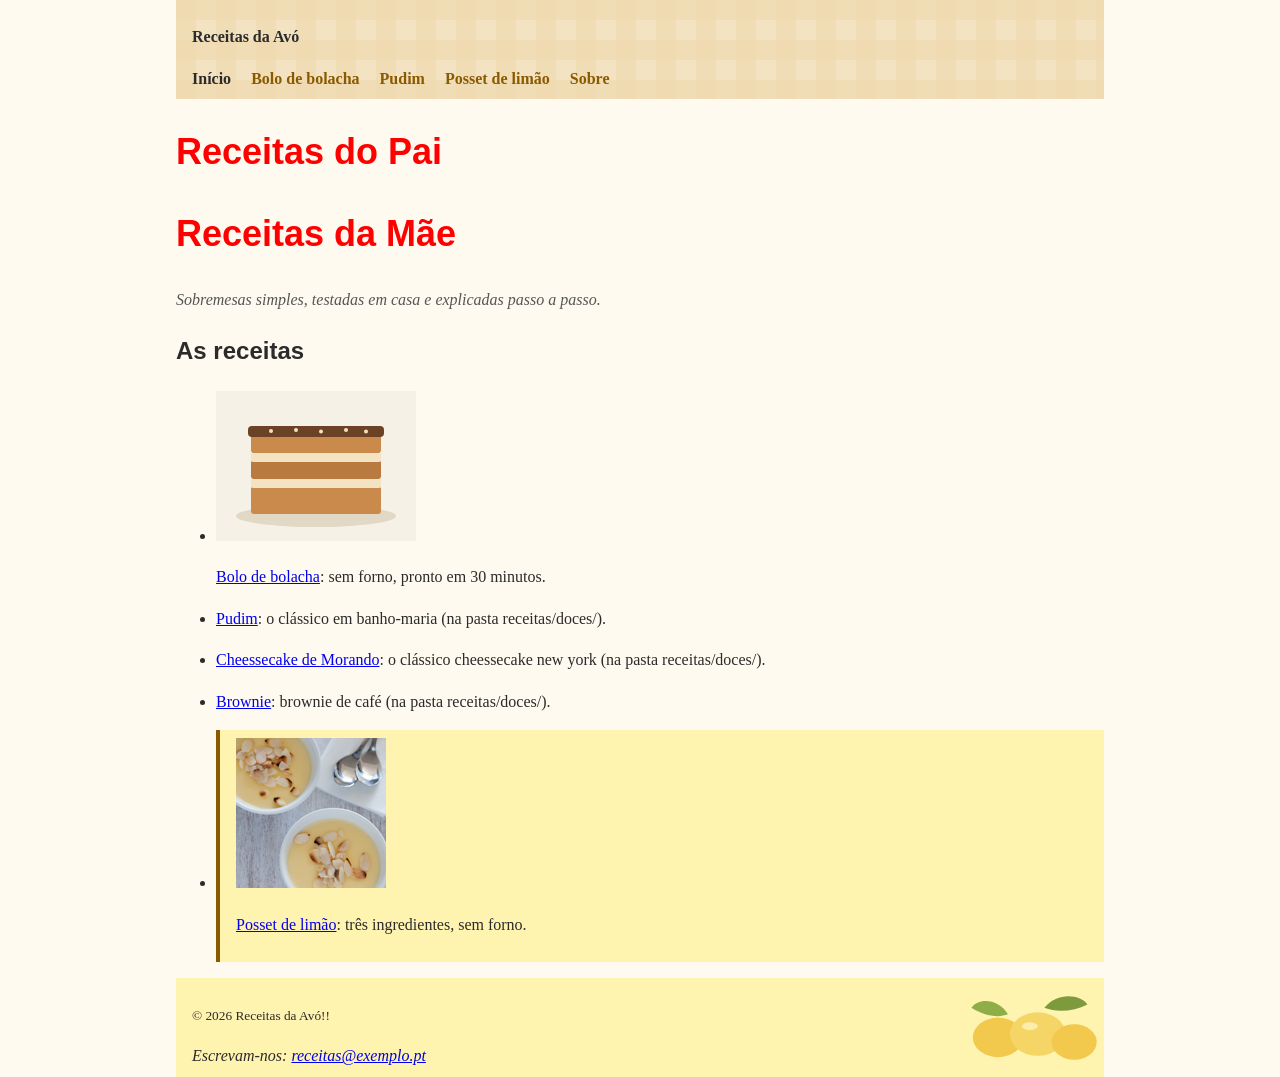
<file: index.html>
<!DOCTYPE html>
<html lang="pt-PT">
<head>
  <meta charset="UTF-8">
  <meta name="viewport" content="width=device-width, initial-scale=1.0">
  <meta name="description" content="Receitas da família, explicadas passo a passo.">
  <title>Receitas da Avó · Início</title>
  <link rel="stylesheet" href="css/estilos.css">
</head>
<body>
  <header>
    <p><strong>Receitas da Avó</strong></p>
    <nav>
      <ul>
        <li><strong>Início</strong></li>
        <li><a href="receitas/bolo-de-bolacha.html">Bolo de bolacha</a></li>
        <li><a href="receitas/doces/pudim.html">Pudim</a></li>
        <li><a href="receitas/posset-de-limao.html">Posset de limão</a></li>
        <li><a href="sobre.html">Sobre</a></li>
      </ul>
    </nav>
  </header>

  <main>
    <h1 id="topo">Receitas do Pai</h1>
    <h1 id="topo">Receitas da Mãe</h1>
    <p class="intro">Sobremesas simples, testadas em casa e explicadas <em>passo a passo</em>.</p>

    <section>
      <h2>As receitas</h2>
      <ul>
        <li>
          <!-- link com imagem: o alt diz para onde vamos -->
          <a href="receitas/bolo-de-bolacha.html">
            <img src="img/bolo-de-bolacha.svg" alt="Bolo de bolacha" width="200" height="150">
          </a>
          <p><a href="receitas/bolo-de-bolacha.html">Bolo de bolacha</a>: sem forno, pronto em 30 minutos.</p>
        </li>
        <li>
          <p><a href="receitas/doces/pudim.html">Pudim</a>: o clássico em banho-maria (na pasta receitas/doces/).</p>
        </li>
        <li>
          <p><a href="receitas/doces/cheessecake.html">Cheessecake de Morando</a>: o clássico cheessecake new york (na pasta receitas/doces/).</p>
        </li>
         <li>
          <p><a href="receitas/doces/brownie.html">Brownie</a>: brownie de café (na pasta receitas/doces/).</p>
        </li>
        <li class="nova">
          <a href="receitas/posset-de-limao.html">
            <img src="img/lemon-posset.jpg" alt="Posset de limão" width="150" height="150">
          </a>
          <p><a href="receitas/posset-de-limao.html">Posset de limão</a>: três ingredientes, sem forno.</p>
        </li>
      </ul>
    </section>

   
  </main>

  <footer>
    <p><small>© 2026 Receitas da Avó!!</small></p>
    <address>Escrevam-nos: <a href="mailto:receitas@exemplo.pt">receitas@exemplo.pt</a></address>
  </footer>
</body>
</html>
</file>
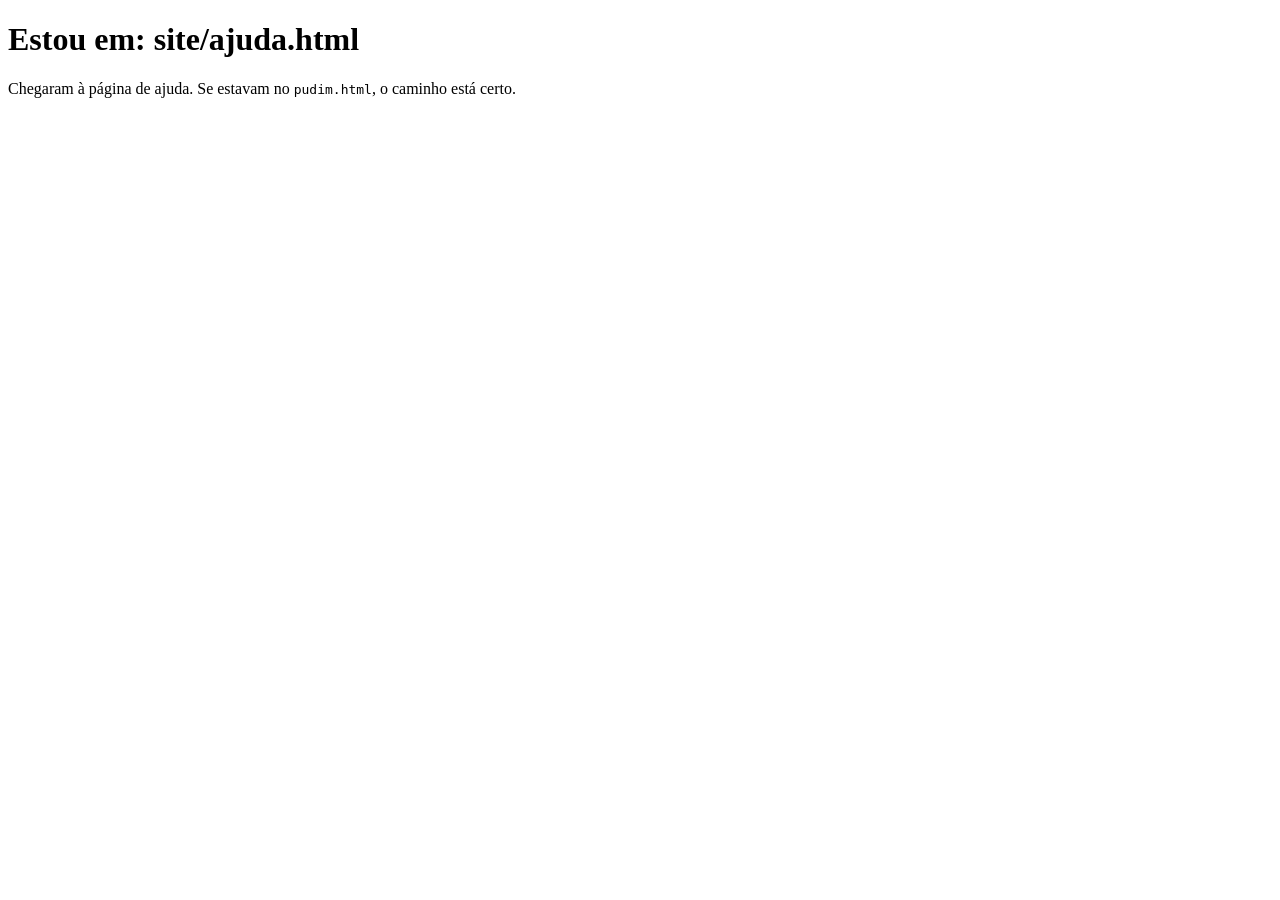
<file: ajuda.html>
<!DOCTYPE html>
<html lang="pt-PT">
<head>
  <meta charset="UTF-8">
  <meta name="viewport" content="width=device-width, initial-scale=1.0">
  <title>ajuda.html · Exercício 3.1</title>
</head>
<body>
  <h1>Estou em: site/ajuda.html</h1>
  <p>Chegaram à página de ajuda. Se estavam no <code>pudim.html</code>, o caminho está certo.</p>
</body>
</html>
</file>
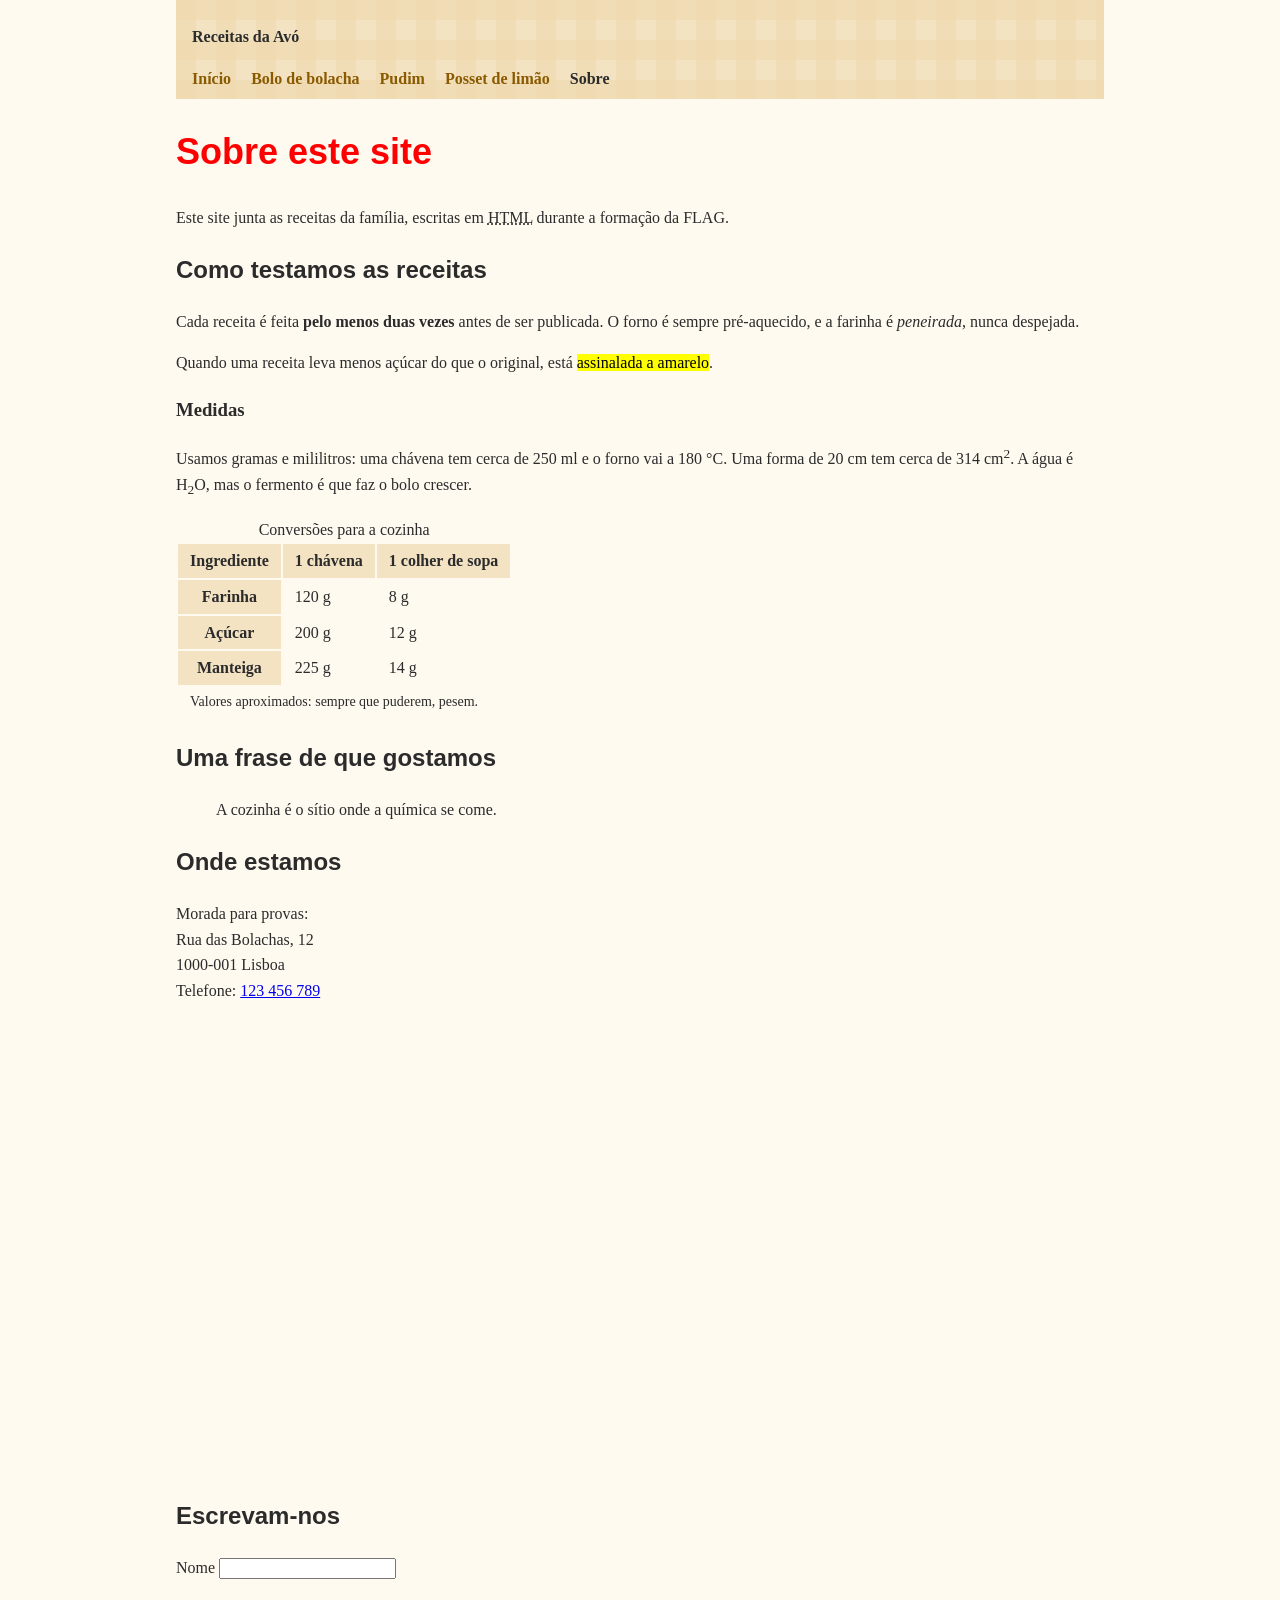
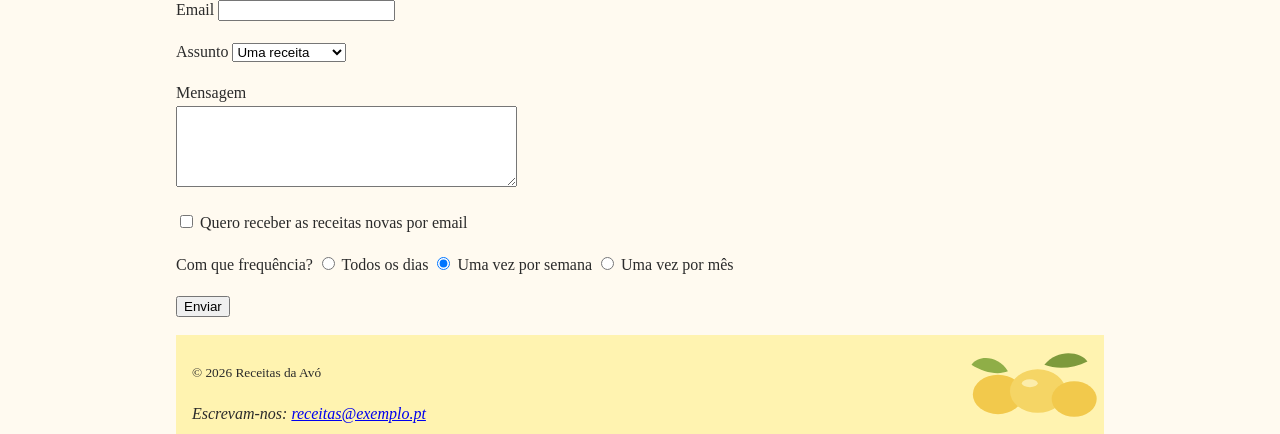
<file: sobre.html>
<!DOCTYPE html>
<html lang="pt-PT">
<head>
  <meta charset="UTF-8">
  <meta name="viewport" content="width=device-width, initial-scale=1.0">
  <meta name="description" content="Quem escreve as receitas e como são testadas.">
  <title>Sobre · Receitas da Avó</title>
  <link rel="stylesheet" href="css/estilos.css">
</head>
<body>
  <header>
    <p><strong>Receitas da Avó</strong></p>
    <nav>
      <ul>
        <li><a href="index.html">Início</a></li>
        <li><a href="receitas/bolo-de-bolacha.html">Bolo de bolacha</a></li>
        <li><a href="receitas/doces/pudim.html">Pudim</a></li>
        <li><a href="receitas/posset-de-limao.html">Posset de limão</a></li>
        <li><strong>Sobre</strong></li>
      </ul>
    </nav>
  </header>

  <main>
    <h1>Sobre este site</h1>
    <p>Este site junta as receitas da família, escritas em <abbr title="HyperText Markup Language">HTML</abbr> durante a formação da FLAG.</p>

    <section>
      <h2>Como testamos as receitas</h2>
      <p>Cada receita é feita <strong>pelo menos duas vezes</strong> antes de ser publicada.
        O forno é sempre pré-aquecido, e a farinha é <em>peneirada</em>, nunca despejada.</p>
      <p>Quando uma receita leva menos açúcar do que o original, está <mark>assinalada a amarelo</mark>.</p>

      <h3>Medidas</h3>
      <p>Usamos gramas e mililitros: uma chávena tem cerca de 250&nbsp;ml e o forno vai a 180&nbsp;°C. Uma forma de 20&nbsp;cm tem cerca de 314&nbsp;cm<sup>2</sup>.
        A água é H<sub>2</sub>O, mas o fermento é que faz o bolo crescer.</p>

      <table>
        <caption>Conversões para a cozinha</caption>
        <thead>
          <tr>
            <th scope="col">Ingrediente</th>
            <th scope="col">1 chávena</th>
            <th scope="col">1 colher de sopa</th>
          </tr>
        </thead>
        <tbody>
          <tr><th scope="row">Farinha</th><td>120&nbsp;g</td><td>8&nbsp;g</td></tr>
          <tr><th scope="row">Açúcar</th><td>200&nbsp;g</td><td>12&nbsp;g</td></tr>
          <tr><th scope="row">Manteiga</th><td>225&nbsp;g</td><td>14&nbsp;g</td></tr>
        </tbody>
        <tfoot>
          <tr><td colspan="3">Valores aproximados: sempre que puderem, pesem.</td></tr>
        </tfoot>
      </table>
    </section>

    <section>
      <h2>Uma frase de que gostamos</h2>
      <blockquote>
        <p>A cozinha é o sítio onde a química se come.</p>
      </blockquote>
    </section>

    <section>
      <h2>Onde estamos</h2>
      <p>Morada para provas:<br>
        Rua das Bolachas, 12<br>
        1000-001 Lisboa<br>
        Telefone: <a href="tel:+351123456789">123&nbsp;456&nbsp;789</a></p>
      <!-- código do Google Maps: Partilhar › Incorporar um mapa (acrescentámos o title) -->
      <iframe src="https://maps.google.com/maps?q=Rua%20Augusta%2C%20Lisboa&amp;output=embed"
              width="600" height="450" style="border:0;"
              title="Mapa: a Rua Augusta, em Lisboa"
              allowfullscreen loading="lazy" referrerpolicy="no-referrer-when-downgrade"></iframe>
    </section>

    <section>
      <h2>Escrevam-nos</h2>
      <!-- 1.º só com method="get": os dados aparecem no endereço -->
      <!-- depois, para um servidor de teste que devolve o que recebeu: -->
      <form action="https://httpbin.org/anything" method="post">
        <p>
          <label for="nome">Nome</label>
          <input type="text" id="nome" name="nome" required autocomplete="name">
        </p>
        <p>
          <label for="email">Email</label>
          <input type="email" id="email" name="email" required autocomplete="email">
        </p>
        <p>
          <label for="assunto">Assunto</label>
          <select id="assunto" name="assunto">
            <option value="receita">Uma receita</option>
            <option value="erro">Um erro no site</option>
            <option value="outro">Outro assunto</option>
          </select>
        </p>
        <p>
          <label for="mensagem">Mensagem</label><br>
          <textarea id="mensagem" name="mensagem" rows="5" cols="40" required></textarea>
        </p>
        <p>
          <input type="checkbox" id="novidades" name="novidades" value="sim">
          <label for="novidades">Quero receber as receitas novas por email</label>
        </p>
        <!-- radio: o mesmo name faz um grupo (só se escolhe um); cada label aponta para o seu id -->
        <p>Com que frequência?
          <input type="radio" id="dia" name="frequencia" value="dia">
          <label for="dia">Todos os dias</label>
          <input type="radio" id="semana" name="frequencia" value="semana" checked>
          <label for="semana">Uma vez por semana</label>
          <input type="radio" id="mes" name="frequencia" value="mes">
          <label for="mes">Uma vez por mês</label>
        </p>
        <p><button type="submit">Enviar</button></p>
      </form>
    </section>
  </main>

  <footer>
    <p><small>© 2026 Receitas da Avó</small></p>
    <address>Escrevam-nos: <a href="mailto:receitas@exemplo.pt">receitas@exemplo.pt</a></address>
  </footer>
</body>
</html>
</file>
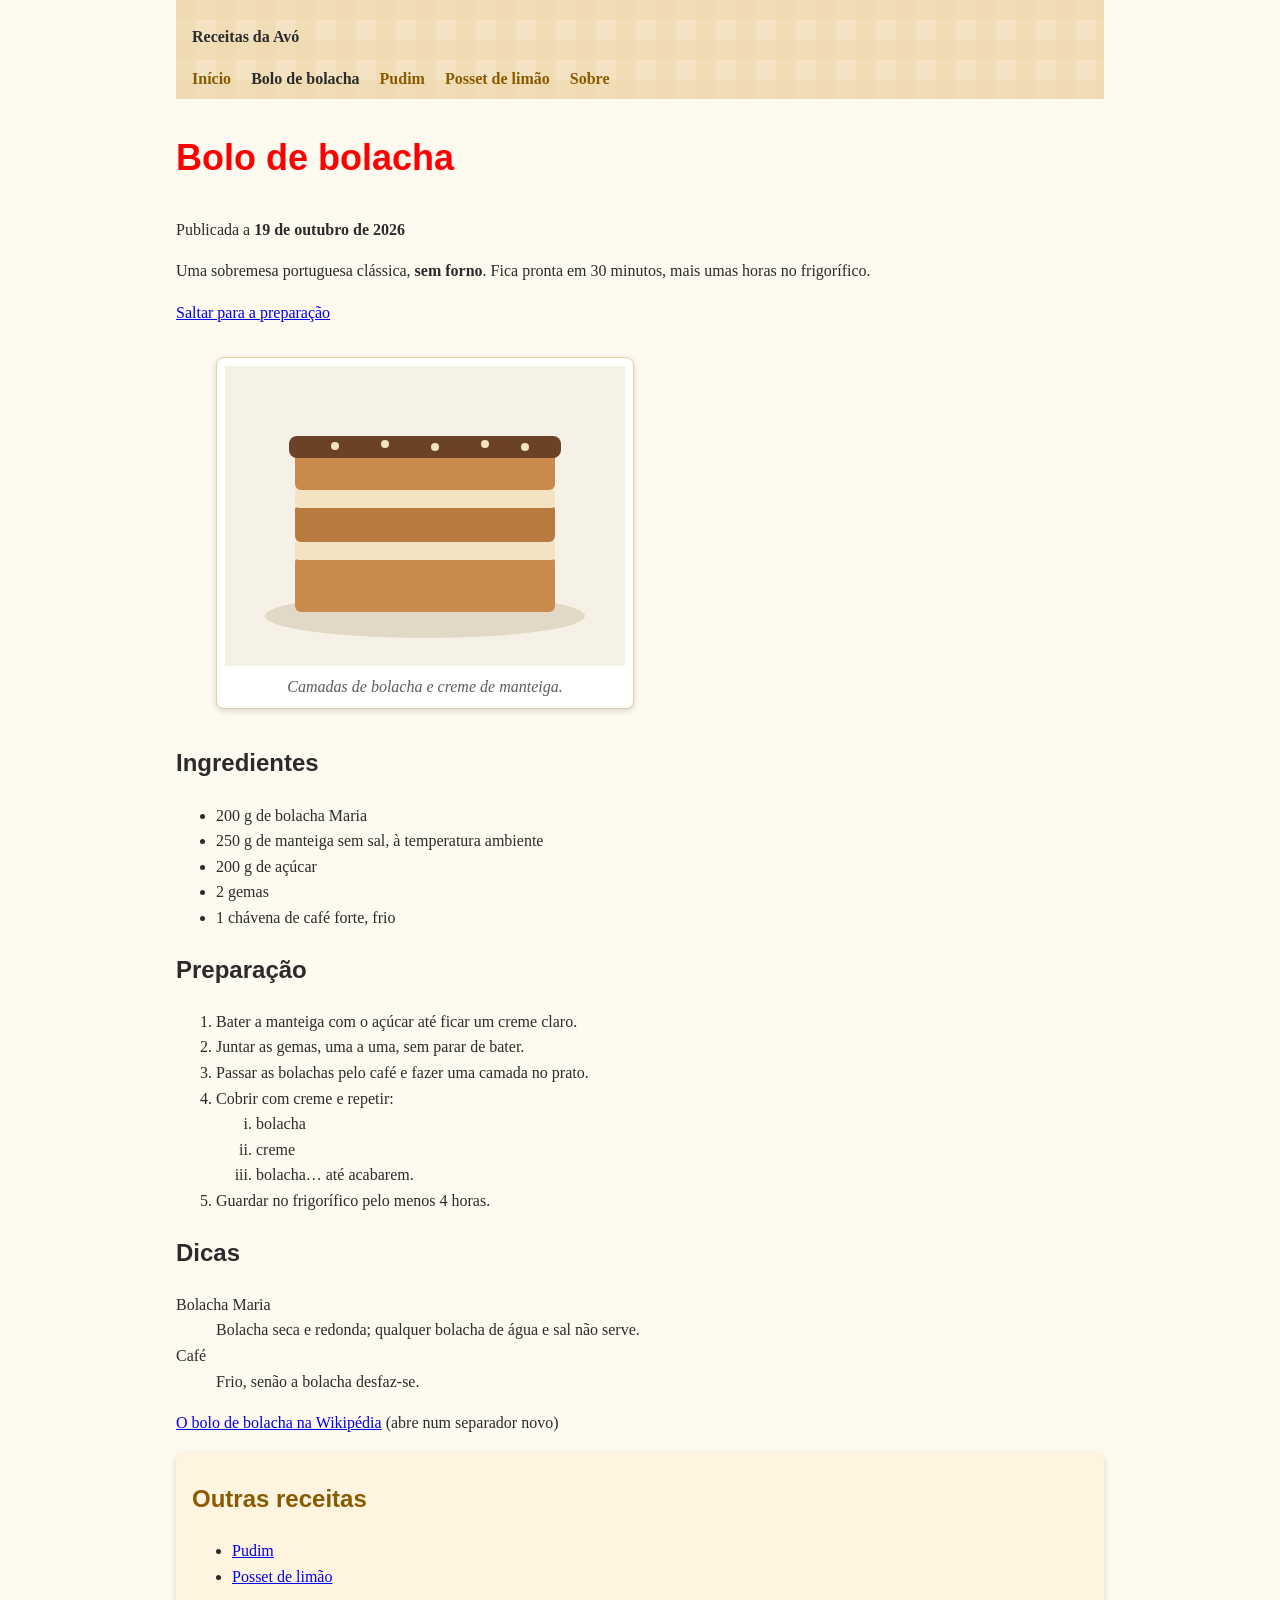
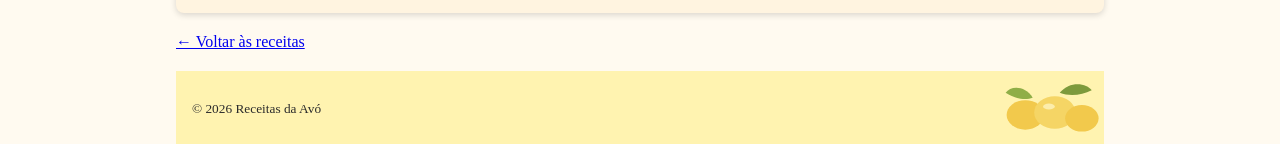
<file: receitas/bolo-de-bolacha.html>
<!DOCTYPE html>
<html lang="pt-PT">
<head>
  <meta charset="UTF-8">
  <meta name="viewport" content="width=device-width, initial-scale=1.0">
  <meta name="description" content="Receita de bolo de bolacha, uma sobremesa portuguesa sem forno.">
  <title>Bolo de bolacha · Receitas da Avó</title>
  <link rel="stylesheet" href="../css/estilos.css">
</head>
<body>
  <header>
    <p><strong>Receitas da Avó</strong></p>
    <nav>
      <ul>
        <!-- estamos em receitas/: cada ../ sobe uma pasta -->
        <li><a href="../index.html">Início</a></li>
        <li><strong>Bolo de bolacha</strong></li>
        <li><a href="doces/pudim.html">Pudim</a></li>
        <li><a href="posset-de-limao.html">Posset de limão</a></li>
        <li><a href="../sobre.html">Sobre</a></li>
      </ul>
    </nav>
  </header>

  <main>
    <article>
      <header>
        <h1>Bolo de bolacha</h1>
        <p>Publicada a <time datetime="2026-10-19">19 de outubro de 2026</time></p>
      </header>
      <p>Uma sobremesa portuguesa clássica, <strong>sem forno</strong>. Fica pronta em 30 minutos, mais umas horas no frigorífico.</p>
      <p><a href="#preparacao">Saltar para a preparação</a></p>

      <figure>
        <img src="../img/bolo-de-bolacha.svg" alt="Bolo de bolacha às camadas, com cobertura de chocolate" width="400" height="300">
        <figcaption>Camadas de bolacha e creme de manteiga.</figcaption>
      </figure>

      <h2>Ingredientes</h2>
      <ul>
        <li>200&nbsp;g de bolacha Maria</li>
        <li>250&nbsp;g de manteiga sem sal, à temperatura ambiente</li>
        <li>200&nbsp;g de açúcar</li>
        <li>2 gemas</li>
        <li>1 chávena de café forte, frio</li>
      </ul>

      <h2 id="preparacao">Preparação</h2>
      <ol>
        <li>Bater a manteiga com o açúcar até ficar um creme claro.</li>
        <li>Juntar as gemas, uma a uma, sem parar de bater.</li>
        <li>Passar as bolachas pelo café e fazer uma camada no prato.</li>
        <li>Cobrir com creme e repetir:
          <ol type="i">
            <li>bolacha</li>
            <li>creme</li>
            <li>bolacha… até acabarem.</li>
          </ol>
        </li>
        <li>Guardar no frigorífico pelo menos 4 horas.</li>
      </ol>

      <h2>Dicas</h2>
      <dl>
        <dt>Bolacha Maria</dt>
        <dd>Bolacha seca e redonda; qualquer bolacha de água e sal não serve.</dd>
        <dt>Café</dt>
        <dd>Frio, senão a bolacha desfaz-se.</dd>
      </dl>

      <p><a href="https://pt.wikipedia.org/wiki/Bolo_de_bolacha" target="_blank">O bolo de bolacha na Wikipédia</a> (abre num separador novo)</p>
    </article>

    <aside>
      <h2>Outras receitas</h2>
      <ul>
        <li><a href="doces/pudim.html">Pudim</a></li>
        <li><a href="posset-de-limao.html">Posset de limão</a></li>
      </ul>
    </aside>

    <p><a href="../index.html">← Voltar às receitas</a></p>
  </main>

  <footer>
    <p><small>© 2026 Receitas da Avó</small></p>
  </footer>
</body>
</html>
</file>
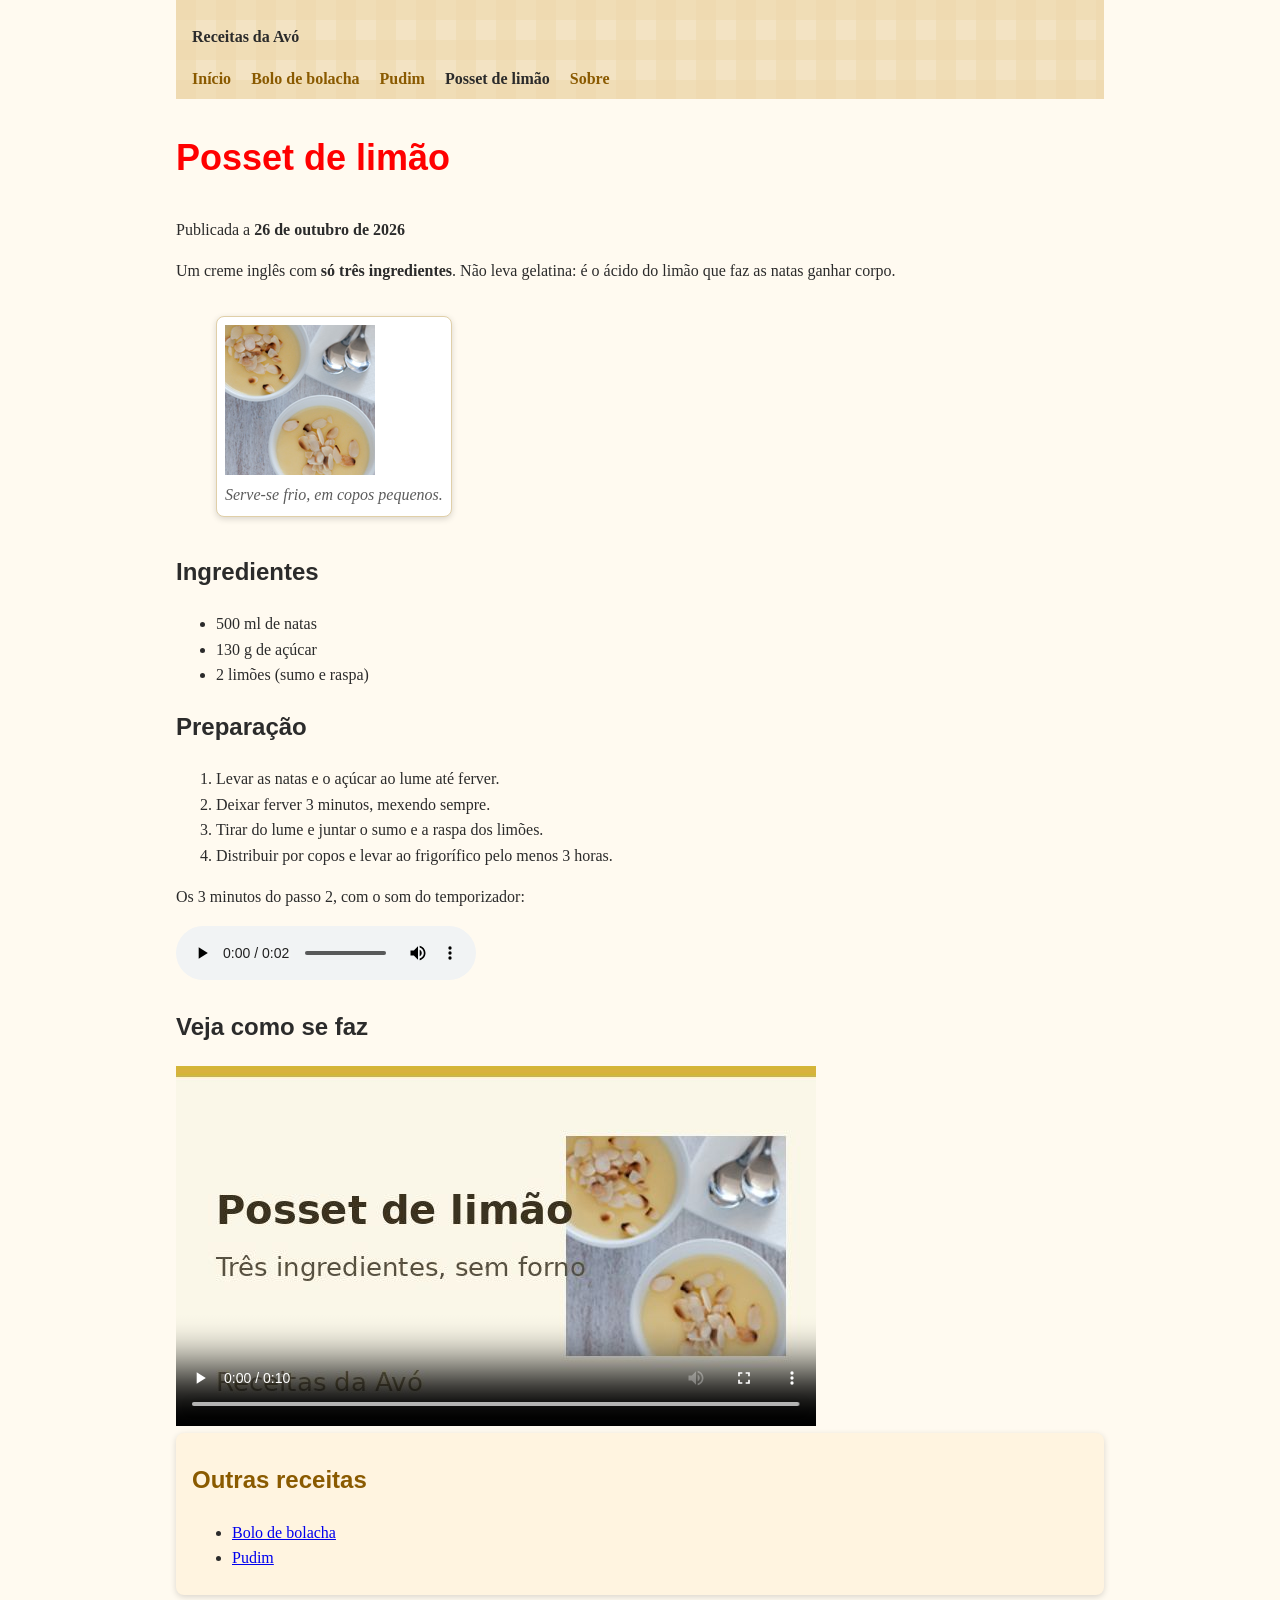
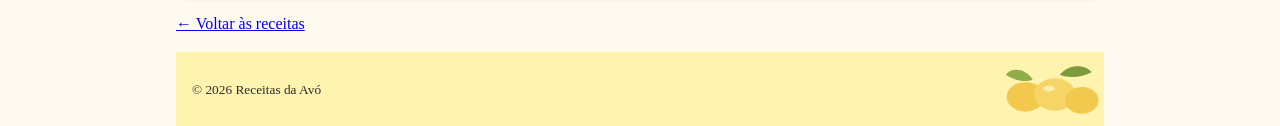
<file: receitas/posset-de-limao.html>
<!DOCTYPE html>
<html lang="pt-PT">
<head>
  <meta charset="UTF-8">
  <meta name="viewport" content="width=device-width, initial-scale=1.0">
  <meta name="description" content="Receita de posset de limão: três ingredientes, sem forno e sem gelatina.">
  <title>Posset de limão · Receitas da Avó</title>
  <link rel="stylesheet" href="../css/estilos.css">
</head>
<body>
  <header>
    <p><strong>Receitas da Avó</strong></p>
    <nav>
      <ul>
        <!-- estamos em receitas/: cada ../ sobe uma pasta -->
        <li><a href="../index.html">Início</a></li>
        <li><a href="bolo-de-bolacha.html">Bolo de bolacha</a></li>
        <li><a href="doces/pudim.html">Pudim</a></li>
        <li><strong>Posset de limão</strong></li>
        <li><a href="../sobre.html">Sobre</a></li>
      </ul>
    </nav>
  </header>

  <main>
    <article>
      <header>
        <h1>Posset de limão</h1>
        <p>Publicada a <time datetime="2026-10-26">26 de outubro de 2026</time></p>
      </header>
      <p>Um creme inglês com <strong>só três ingredientes</strong>. Não leva gelatina: é o ácido do limão que faz as natas ganhar corpo.</p>

      <figure>
        <img src="../img/lemon-posset.jpg" alt="Duas taças de posset de limão com lascas de amêndoa torrada" width="150" height="150">
        <figcaption>Serve-se frio, em copos pequenos.</figcaption>
      </figure>

      <h2>Ingredientes</h2>
      <ul>
        <li>500&nbsp;ml de natas</li>
        <li>130&nbsp;g de açúcar</li>
        <li>2 limões (sumo e raspa)</li>
      </ul>

      <h2>Preparação</h2>
      <ol>
        <li>Levar as natas e o açúcar ao lume até ferver.</li>
        <li>Deixar ferver 3 minutos, mexendo sempre.</li>
        <li>Tirar do lume e juntar o sumo e a raspa dos limões.</li>
        <li>Distribuir por copos e levar ao frigorífico pelo menos 3 horas.</li>
      </ol>

      <p>Os 3 minutos do passo 2, com o som do temporizador:</p>
      <audio controls>
        <source src="../audio/temporizador.ogg" type="audio/ogg">
        <source src="../audio/temporizador.mp3" type="audio/mpeg">
      </audio>

      <h2>Veja como se faz</h2>
      <video controls width="640" height="360" poster="../img/posset-poster.jpg" preload="metadata">
        <source src="../video/posset.webm" type="video/webm">
        <source src="../video/posset.mp4" type="video/mp4">
        <track kind="captions" src="../video/posset.pt.vtt" srclang="pt" label="Português" default>
        O vosso browser não reproduz vídeo: <a href="../video/posset.mp4">descarreguem-no aqui</a>.
      </video>
    </article>

    <aside>
      <h2>Outras receitas</h2>
      <ul>
        <li><a href="bolo-de-bolacha.html">Bolo de bolacha</a></li>
        <li><a href="doces/pudim.html">Pudim</a></li>
      </ul>
    </aside>

    <p><a href="../index.html">← Voltar às receitas</a></p>
  </main>

  <footer>
    <p><small>© 2026 Receitas da Avó</small></p>
  </footer>
</body>
</html>
</file>
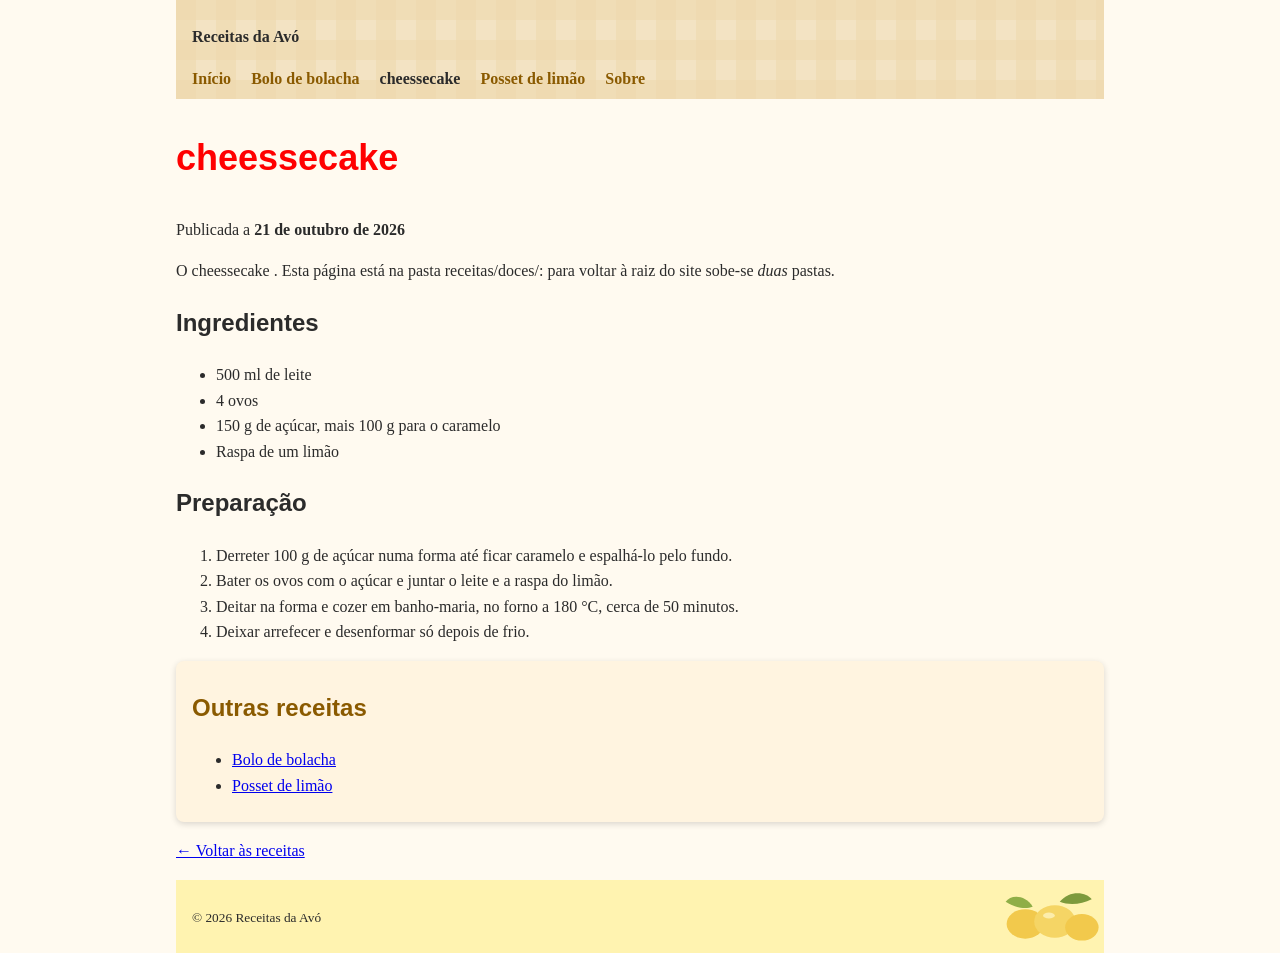
<file: receitas/doces/brownie.html>
<!DOCTYPE html>
<html lang="pt-PT">
<head>
  <meta charset="UTF-8">
  <meta name="viewport" content="width=device-width, initial-scale=1.0">
  <meta name="description" content="Receita de brownie de café.">
  <title>brownie · Receitas da Avó</title>
  <link rel="stylesheet" href="../../css/estilos.css">
</head>
<body>
  <header>
    <p><strong>Receitas da Avó</strong></p>
    <nav>
      <ul>
        <!-- estamos em receitas/doces/: cada ../ sobe uma pasta -->
        <li><a href="../../index.html">Início</a></li>
        <li><a href="../bolo-de-bolacha.html">Bolo de bolacha</a></li>
        <li><strong>cheessecake</strong></li>
        <li><a href="../posset-de-limao.html">Posset de limão</a></li>
        <li><a href="../../sobre.html">Sobre</a></li>
      </ul>
    </nav>
  </header>

  <main>
    <article>
      <header>
        <h1>cheessecake</h1>
        <p>Publicada a <time datetime="2026-10-21">21 de outubro de 2026</time></p>
      </header>
      <p>O cheessecake . Esta página está na pasta receitas/doces/: para voltar à raiz do site sobe-se <em>duas</em> pastas.</p>

      <h2>Ingredientes</h2>
      <ul>
        <li>500&nbsp;ml de leite</li>
        <li>4 ovos</li>
        <li>150&nbsp;g de açúcar, mais 100&nbsp;g para o caramelo</li>
        <li>Raspa de um limão</li>
      </ul>

      <h2>Preparação</h2>
      <ol>
        <li>Derreter 100&nbsp;g de açúcar numa forma até ficar caramelo e espalhá-lo pelo fundo.</li>
        <li>Bater os ovos com o açúcar e juntar o leite e a raspa do limão.</li>
        <li>Deitar na forma e cozer em banho-maria, no forno a 180&nbsp;°C, cerca de 50 minutos.</li>
        <li>Deixar arrefecer e desenformar só depois de frio.</li>
      </ol>
    </article>

    <aside>
      <h2>Outras receitas</h2>
      <ul>
        <li><a href="../bolo-de-bolacha.html">Bolo de bolacha</a></li>
        <li><a href="../posset-de-limao.html">Posset de limão</a></li>
      </ul>
    </aside>

    <p><a href="../../index.html">← Voltar às receitas</a></p>
  </main>

  <footer>
    <p><small>© 2026 Receitas da Avó</small></p>
  </footer>
</body>
</html>
</file>
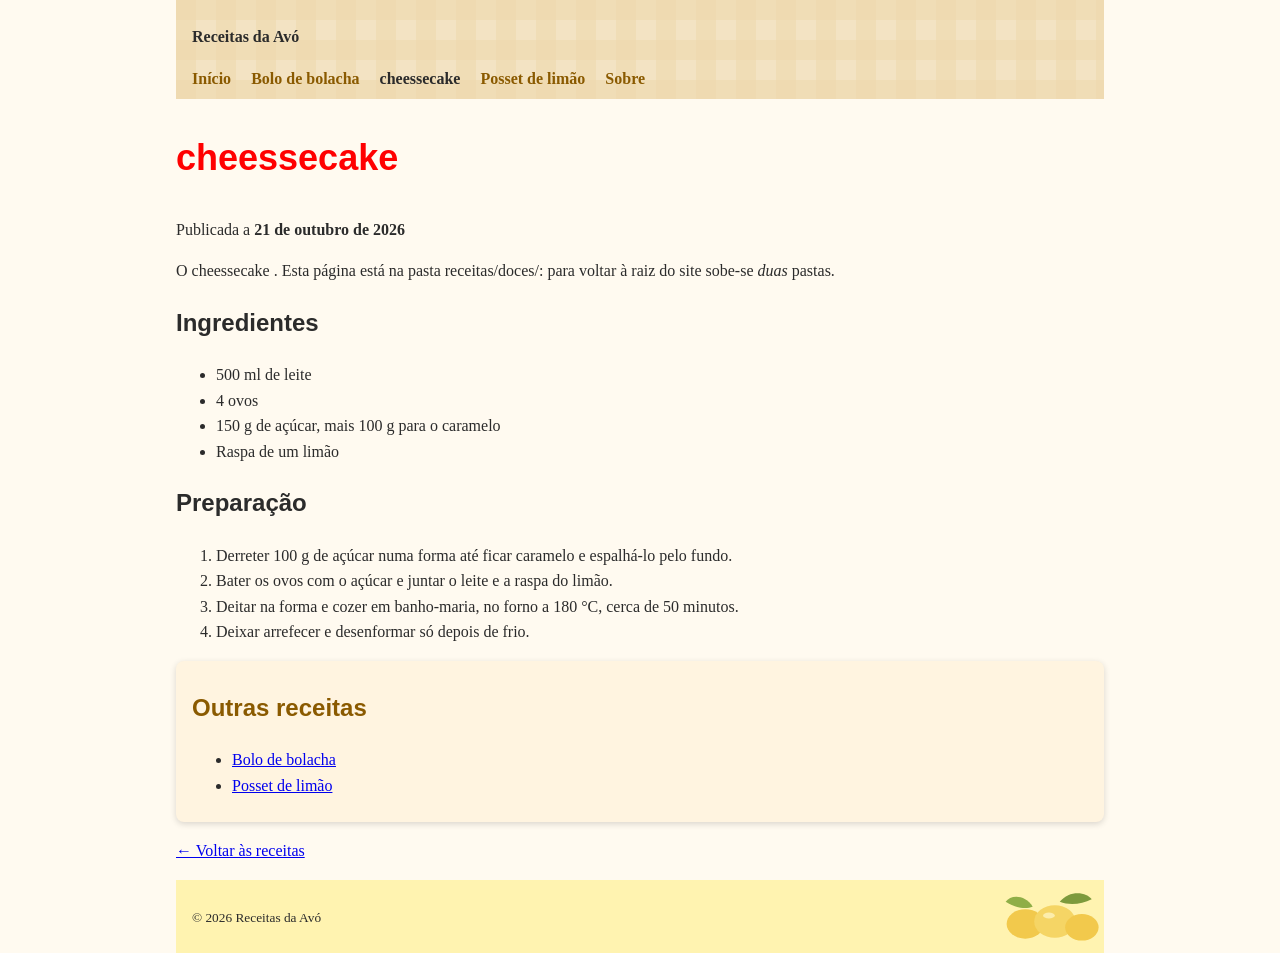
<file: receitas/doces/cheessecake.html>
<!DOCTYPE html>
<html lang="pt-PT">
<head>
  <meta charset="UTF-8">
  <meta name="viewport" content="width=device-width, initial-scale=1.0">
  <meta name="description" content="Receita de cheessecake de ovos em banho-maria, com caramelo.">
  <title>cheessecake · Receitas da Avó</title>
  <link rel="stylesheet" href="../../css/estilos.css">
</head>
<body>
  <header>
    <p><strong>Receitas da Avó</strong></p>
    <nav>
      <ul>
        <!-- estamos em receitas/doces/: cada ../ sobe uma pasta -->
        <li><a href="../../index.html">Início</a></li>
        <li><a href="../bolo-de-bolacha.html">Bolo de bolacha</a></li>
        <li><strong>cheessecake</strong></li>
        <li><a href="../posset-de-limao.html">Posset de limão</a></li>
        <li><a href="../../sobre.html">Sobre</a></li>
      </ul>
    </nav>
  </header>

  <main>
    <article>
      <header>
        <h1>cheessecake</h1>
        <p>Publicada a <time datetime="2026-10-21">21 de outubro de 2026</time></p>
      </header>
      <p>O cheessecake . Esta página está na pasta receitas/doces/: para voltar à raiz do site sobe-se <em>duas</em> pastas.</p>

      <h2>Ingredientes</h2>
      <ul>
        <li>500&nbsp;ml de leite</li>
        <li>4 ovos</li>
        <li>150&nbsp;g de açúcar, mais 100&nbsp;g para o caramelo</li>
        <li>Raspa de um limão</li>
      </ul>

      <h2>Preparação</h2>
      <ol>
        <li>Derreter 100&nbsp;g de açúcar numa forma até ficar caramelo e espalhá-lo pelo fundo.</li>
        <li>Bater os ovos com o açúcar e juntar o leite e a raspa do limão.</li>
        <li>Deitar na forma e cozer em banho-maria, no forno a 180&nbsp;°C, cerca de 50 minutos.</li>
        <li>Deixar arrefecer e desenformar só depois de frio.</li>
      </ol>
    </article>

    <aside>
      <h2>Outras receitas</h2>
      <ul>
        <li><a href="../bolo-de-bolacha.html">Bolo de bolacha</a></li>
        <li><a href="../posset-de-limao.html">Posset de limão</a></li>
      </ul>
    </aside>

    <p><a href="../../index.html">← Voltar às receitas</a></p>
  </main>

  <footer>
    <p><small>© 2026 Receitas da Avó</small></p>
  </footer>
</body>
</html>
</file>
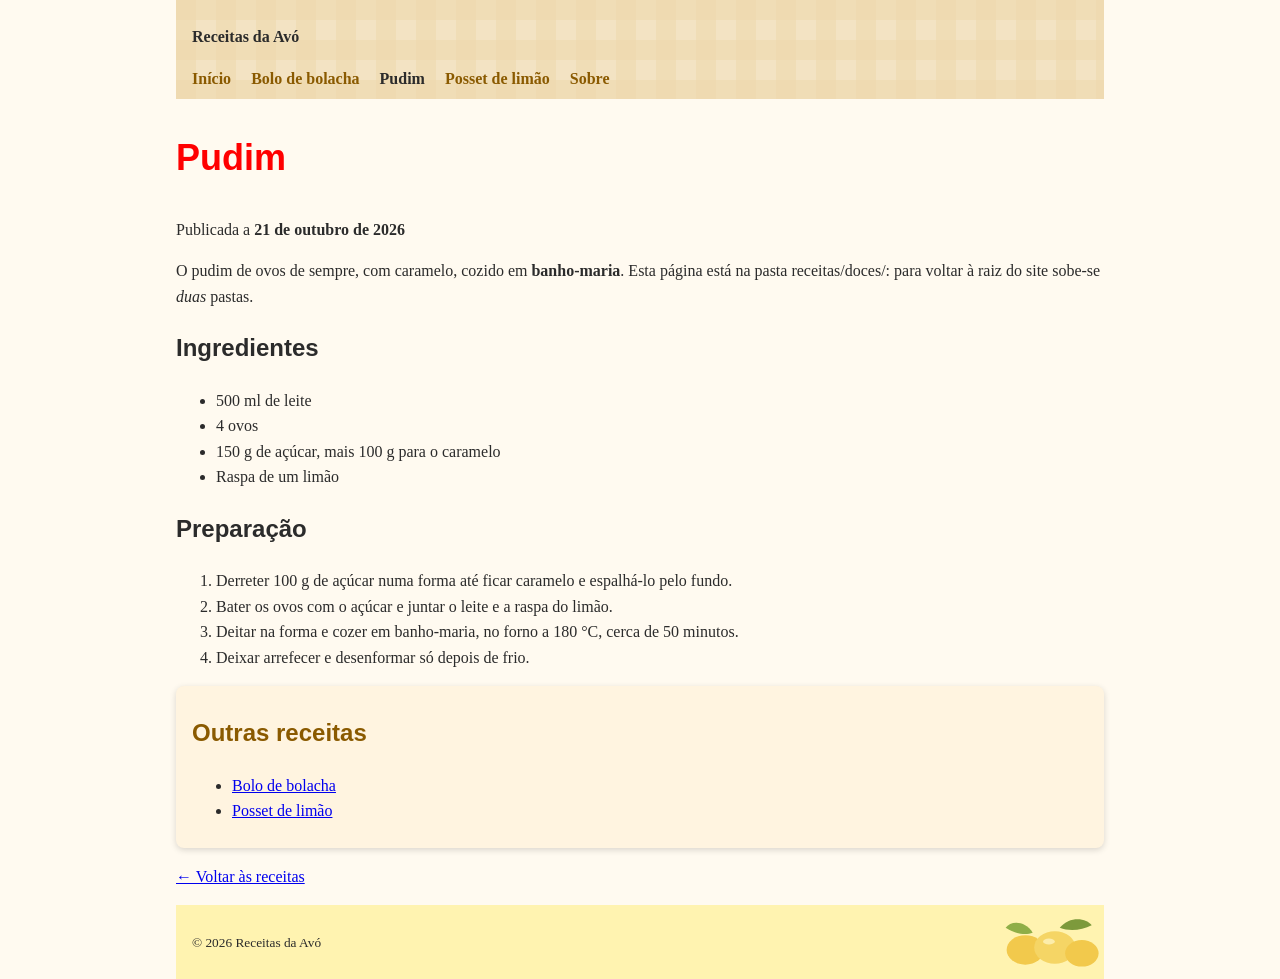
<file: receitas/doces/pudim.html>
<!DOCTYPE html>
<html lang="pt-PT">
<head>
  <meta charset="UTF-8">
  <meta name="viewport" content="width=device-width, initial-scale=1.0">
  <meta name="description" content="Receita de pudim de ovos em banho-maria, com caramelo.">
  <title>Pudim · Receitas da Avó</title>
  <link rel="stylesheet" href="../../css/estilos.css">
</head>
<body>
  <header>
    <p><strong>Receitas da Avó</strong></p>
    <nav>
      <ul>
        <!-- estamos em receitas/doces/: cada ../ sobe uma pasta -->
        <li><a href="../../index.html">Início</a></li>
        <li><a href="../bolo-de-bolacha.html">Bolo de bolacha</a></li>
        <li><strong>Pudim</strong></li>
        <li><a href="../posset-de-limao.html">Posset de limão</a></li>
        <li><a href="../../sobre.html">Sobre</a></li>
      </ul>
    </nav>
  </header>

  <main>
    <article>
      <header>
        <h1>Pudim</h1>
        <p>Publicada a <time datetime="2026-10-21">21 de outubro de 2026</time></p>
      </header>
      <p>O pudim de ovos de sempre, com caramelo, cozido em <strong>banho-maria</strong>. Esta página está na pasta receitas/doces/: para voltar à raiz do site sobe-se <em>duas</em> pastas.</p>

      <h2>Ingredientes</h2>
      <ul>
        <li>500&nbsp;ml de leite</li>
        <li>4 ovos</li>
        <li>150&nbsp;g de açúcar, mais 100&nbsp;g para o caramelo</li>
        <li>Raspa de um limão</li>
      </ul>

      <h2>Preparação</h2>
      <ol>
        <li>Derreter 100&nbsp;g de açúcar numa forma até ficar caramelo e espalhá-lo pelo fundo.</li>
        <li>Bater os ovos com o açúcar e juntar o leite e a raspa do limão.</li>
        <li>Deitar na forma e cozer em banho-maria, no forno a 180&nbsp;°C, cerca de 50 minutos.</li>
        <li>Deixar arrefecer e desenformar só depois de frio.</li>
      </ol>
    </article>

    <aside>
      <h2>Outras receitas</h2>
      <ul>
        <li><a href="../bolo-de-bolacha.html">Bolo de bolacha</a></li>
        <li><a href="../posset-de-limao.html">Posset de limão</a></li>
      </ul>
    </aside>

    <p><a href="../../index.html">← Voltar às receitas</a></p>
  </main>

  <footer>
    <p><small>© 2026 Receitas da Avó</small></p>
  </footer>
</body>
</html>
</file>
<file: css/estilos.css>
/* Site das receitas · ponto de partida da sessão 10 (pronto até ao flexbox)
   Já feitos: 11.1 (a folha de estilos), 12.2 (seletores), 13.2 (cores e texto),
   14.2 (as caixas) e 15.1 (os fundos). O flexbox (17.2, opcional) vem no fim. */

body {
  font-family: Georgia, "Times New Roman", serif;
  color: #2b2b2b;
  background-color: #fffaf0;
  line-height: 1.6;
}

h1 {
  color: red;
}

/* Solução 12.2 · Seletores no site das receitas
   No s07/site/css/estilos.css, a seguir à regra do h1 */

/* descendente: só os links que estão dentro do nav */
nav a {
  color: #8a5a00;
}

/* pseudo-classe: o rato por cima */
nav a:hover {
  color: #c0392b;
}

/* grupo + filho direto: o header do site e o footer.
   Só "header" apanhava também o header da receita, que está dentro do
   article (é descendente do body, mas não é filho direto). */
body > header,
footer {
  background-color: #fff3b0;
}

/* classe: no index, <p class="intro"> (o primeiro p a seguir ao h1) */
.intro {
  font-style: italic;
  color: #555555;
}

/* descendente: o título "Outras receitas" das três receitas */
aside h2 {
  color: #8a5a00;
}

/* ---------- extra ----------
   classe dependente: no index, <li class="nova"> no item do posset.
   O fundo vai até à margem direita porque o li é uma caixa com a
   largura toda (box model, sessão 9). */
li.nova {
  background-color: #fff3b0;
}


/* ---------- 13.2 · o aspeto das receitas ---------- */

/* 1 · os títulos sem serifa; o resto do texto herda a Georgia do body */
h1, h2 {
  font-family: "Trebuchet MS", Arial, sans-serif;
}

/* 2 · tamanhos em rem (1rem = a letra do browser, 16px por omissão) */
h1 {
  font-size: 2.25rem;
}

h2 {
  font-size: 1.5rem;
}

/* 3 · o menu: acrescenta-se ao nav a e ao nav a:hover do 12.2
   (também podia ir para dentro dessas regras: vale o mesmo) */
nav a {
  text-decoration: none;
  font-weight: bold;
}

nav a:hover {
  text-decoration: underline;
}

/* 4 · as legendas (bolo, posset, index) e as datas das receitas
   hsl(0 0% 36%) é um cinzento: sem saturação, 36% de luz (#5c5c5c) */
figcaption {
  text-align: center;
  font-style: italic;
  color: hsl(0 0% 36%);
}

time {
  font-weight: bold;
}

/* 5 · a tabela do Sobre: rgb(243 227 195) é o #f3e3c3 do header.
   Apanha os th das colunas e os das linhas (Farinha, Açúcar…) */
th {
  background-color: rgb(243 227 195);
}

tfoot {
  font-size: 0.875rem;
}

/* 6 · o .intro (#555555 sobre #fffaf0) dá 7,17 : 1 no DevTools: passa (AA pede 4,5) */


/* ---------- extra · Google Fonts ----------
   No head das cinco páginas, antes do link para o estilos.css:

   <link rel="preconnect" href="https://fonts.googleapis.com">
   <link rel="preconnect" href="https://fonts.gstatic.com" crossorigin>
   <link href="https://fonts.googleapis.com/css2?family=Merriweather:wght@400;700&display=swap" rel="stylesheet">

   O endereço é absoluto (começa por https://): é igual em todas as páginas,
   ao contrário do href do estilos.css (css/, ../css/, ../../css/).
   E aqui, em vez da regra 1:

h1, h2 {
  font-family: "Merriweather", Georgia, serif;
}
*/


/* ---------- 14.2 · as caixas ---------- */

/* 1 · a largura passa a incluir o padding e a border */
* {
  box-sizing: border-box;
}

/* 2 · o site com largura máxima e centrado
   (acrescenta-se à regra do body; aqui numa regra nova, vale o mesmo) */
body {
  max-width: 60rem;
  margin: 0 auto;
  padding: 0 1rem;
}

/* 3 · espaço dentro do topo e do rodapé */
body > header,
footer {
  padding: 0.5rem 1rem;
}

/* 4 · o menu na horizontal */
nav ul {
  list-style: none;
  margin: 0;
  padding: 0;
}

nav li {
  display: inline-block;
  margin-right: 1rem;
}

/* 5 · as imagens com moldura: inline-block para a caixa ficar do tamanho da imagem */
figure {
  display: inline-block;
  padding: 0.5rem;
  border: 1px solid #e0cfa8;
  border-radius: 8px;
}

/* 6 · a receita nova com uma barra à esquerda */
li.nova {
  padding: 0.5rem 1rem;
  border-left: 4px solid #8a5a00;
}

/* ---------- extra ----------
   a tabela do Sobre com espaço nas células */
th,
td {
  padding: 0.25rem 0.75rem;
}


/* ---------- 15.1 · os fundos ---------- */

/* 1 · o topo com a toalha a repetir (repeat é o valor por omissão);
   a cor do 12.2 continua por baixo, para o caso de a imagem falhar */
body > header {
  background-color: #db13b6;
  background-image: url("../img/toalha.svg");   /* o url() conta a partir de css/ */
}

/* 2 · os limões no rodapé: uma vez, à direita, ao centro na vertical, com altura limitada */
footer {
  background-image: url("../img/limoes.svg");
  background-repeat: no-repeat;
  background-position: right center;
  background-size: auto 80%;                      /* largura automática, 80% da altura do footer */
  padding-right: 9rem;                            /* o texto não passa por baixo dos limões */
}

/* 3 · as imagens com fundo branco e sombra */
figure {
  background-color: #ffffff;
  box-shadow: 0 2px 6px rgb(0 0 0 / 15%);
}

/* ---------- extra ----------
   o "Outras receitas" num cartão: a família de tons do castanho (hsl da sessão 8) */
aside {
  background-color: hsl(39 100% 94%);
  padding: 0.5rem 1rem;
  border-radius: 8px;
  box-shadow: 0 2px 6px rgb(0 0 0 / 15%);
}
</file>
